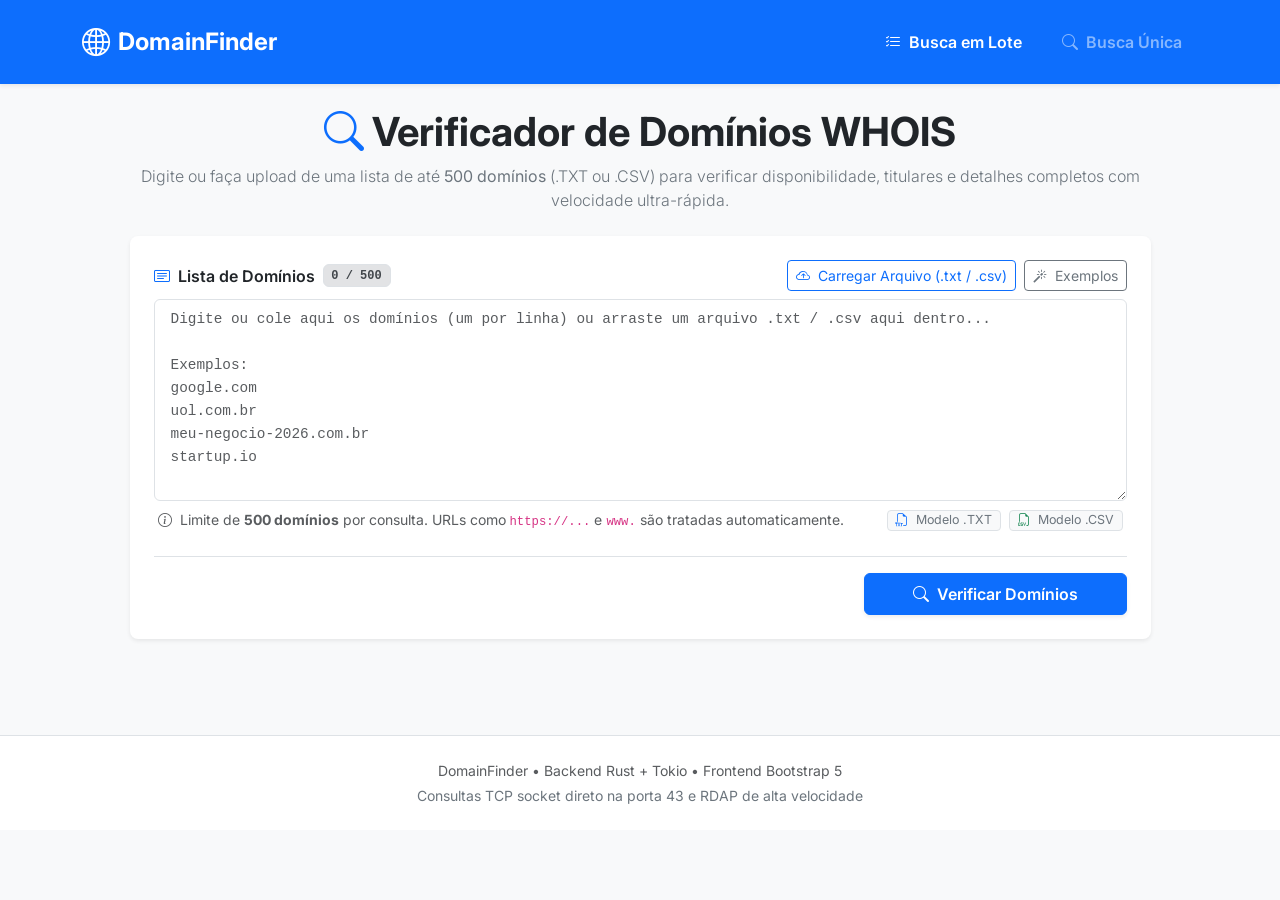
<file: templates/index.html>
<!DOCTYPE html>
<html lang="pt-BR">

<head>
    <meta charset="UTF-8">
    <meta name="viewport" content="width=device-width, initial-scale=1.0">
    <title>Verificador de Domínios WHOIS - DomainFinder (Rust Edition)</title>

    <!-- Bootstrap 5 CSS -->
    <link href="https://cdn.jsdelivr.net/npm/bootstrap@5.3.3/dist/css/bootstrap.min.css" rel="stylesheet">
    <!-- Bootstrap Icons -->
    <link rel="stylesheet" href="https://cdn.jsdelivr.net/npm/bootstrap-icons@1.11.3/font/bootstrap-icons.min.css">
    <!-- Google Fonts -->
    <link rel="preconnect" href="https://fonts.googleapis.com">
    <link rel="preconnect" href="https://fonts.gstatic.com" crossorigin>
    <link href="https://fonts.googleapis.com/css2?family=Inter:wght@300;400;500;600;700&display=swap" rel="stylesheet">
    <!-- Custom CSS -->
    <link rel="stylesheet" href="/static/css/style.css?v=20261028_1800">
</head>

<body class="bg-light">

    <!-- Navbar -->
    <nav class="navbar navbar-expand-lg navbar-dark bg-primary shadow-sm py-3">
        <div class="container">
            <a class="navbar-brand d-flex align-items-center gap-2 fw-bold fs-4" href="/">
                <i class="bi bi-globe2 fs-3"></i>
                <span>DomainFinder</span>
            </a>
            <button class="navbar-toggler" type="button" data-bs-toggle="collapse" data-bs-target="#navbarContent"
                aria-controls="navbarContent" aria-expanded="false" aria-label="Alternar navegação">
                <span class="navbar-toggler-icon"></span>
            </button>
            <div class="collapse navbar-collapse" id="navbarContent">
                <ul class="navbar-nav ms-auto align-items-center gap-2 mt-3 mt-lg-0">
                    <li class="nav-item">
                        <a class="nav-link active px-3 py-1 fw-semibold" href="/">
                            <i class="bi bi-list-check me-1"></i> Busca em Lote
                        </a>
                    </li>
                    <li class="nav-item">
                        <a class="nav-link text-white-50 px-3 py-1 fw-semibold" href="/busca-unica">
                            <i class="bi bi-search me-1"></i> Busca Única
                        </a>
                    </li>
                </ul>
            </div>
        </div>
    </nav>

    <!-- Main Content -->
    <main class="py-4">
        <div class="container">
            <div class="row justify-content-center">
                <div class="col-12 col-xl-11">

                    <!-- Header / Hero Section -->
                    <div class="text-center mb-4">
                        <h1 class="display-6 fw-bold text-dark mb-2">
                            <i class="bi bi-search text-primary me-2"></i>Verificador de Domínios WHOIS
                        </h1>
                        <p class="lead text-secondary fs-6">
                            Digite ou faça upload de uma lista de até <strong>500 domínios</strong> (.TXT ou .CSV) para
                            verificar disponibilidade, titulares e detalhes completos com velocidade ultra-rápida.
                        </p>
                    </div>

                    <!-- Collapsed Input Bar (Aparece quando a busca inicia para economizar espaço) -->
                    <div id="collapsedInputBar" class="card shadow-sm border-0 mb-4 rounded-3 d-none">
                        <div
                            class="card-body py-3 px-4 d-flex flex-wrap justify-content-between align-items-center gap-2">
                            <div class="d-flex align-items-center gap-2">
                                <span
                                    class="badge bg-primary-subtle text-primary border border-primary-subtle fs-6 px-3 py-2 rounded-pill">
                                    <i class="bi bi-list-check me-1"></i> <span id="collapsedDomainCount">0</span>
                                    domínios
                                </span>
                                <span class="text-muted small ms-1" id="collapsedSourceInfo">Lista em verificação</span>
                            </div>
                            <div class="d-flex gap-2">
                                <button type="button"
                                    class="btn btn-primary btn-sm px-3 py-2 fw-semibold shadow-sm rounded-pill"
                                    id="btnShowInputCard">
                                    <i class="bi bi-plus-lg me-1"></i> Adicionar / Nova Busca
                                </button>
                            </div>
                        </div>
                    </div>

                    <!-- Input Card Unificado (Campo de Texto + Upload Integrado + Limite de 500) -->
                    <div class="card shadow-sm border-0 mb-4 rounded-3" id="inputCard">
                        <div class="card-header bg-white border-bottom pt-3 px-4 pb-3 d-flex justify-content-between align-items-center d-none"
                            id="inputCardHeader">
                            <div class="fw-semibold text-dark d-flex align-items-center gap-2">
                                <i class="bi bi-pencil-square text-primary"></i>
                                <span>Adicionar ou Modificar Lista de Domínios</span>
                            </div>
                            <button type="button" class="btn btn-sm btn-outline-secondary py-1 px-3 rounded-pill"
                                id="btnHideInputCard" title="Recolher formulário">
                                <i class="bi bi-chevron-up me-1"></i> Recolher
                            </button>
                        </div>
                        <div class="card-body p-4">
                            <form id="domainForm" action="#" method="POST" enctype="multipart/form-data">

                                <!-- Topo do campo de envio: Título + Botão de Upload + Contador -->
                                <div class="d-flex flex-wrap justify-content-between align-items-center mb-2 gap-2">
                                    <div class="d-flex align-items-center gap-2">
                                        <label for="domains_text" class="form-label text-dark fw-semibold mb-0">
                                            <i class="bi bi-card-text text-primary me-1"></i> Lista de Domínios
                                        </label>
                                        <span class="badge bg-secondary-subtle text-secondary border font-monospace"
                                            id="domainCounterBadge">
                                            0 / 500
                                        </span>
                                    </div>

                                    <div class="d-flex align-items-center gap-2">
                                        <input type="file" name="file" id="fileInput" class="d-none" accept=".txt,.csv">
                                        <button type="button" class="btn btn-sm btn-outline-primary" id="btnSelectFile"
                                            title="Carregar arquivo .txt ou .csv para o campo de texto">
                                            <i class="bi bi-cloud-arrow-up me-1"></i> Carregar Arquivo (.txt / .csv)
                                        </button>
                                        <button type="button" class="btn btn-sm btn-outline-secondary"
                                            id="btnFillDemoText" title="Preencher com exemplos">
                                            <i class="bi bi-magic me-1"></i> Exemplos
                                        </button>
                                    </div>
                                </div>

                                <!-- Notificação de Arquivo Carregado -->
                                <div id="selectedFileInfo"
                                    class="alert alert-info py-2 px-3 mb-2 d-none d-flex justify-content-between align-items-center rounded-3">
                                    <div class="d-flex align-items-center gap-2 small">
                                        <i class="bi bi-file-earmark-check text-primary fs-5"></i>
                                        <span>Arquivo: <strong id="fileName">arquivo.txt</strong></span>
                                        <span class="badge bg-primary-subtle text-primary border"
                                            id="fileCountBadge"></span>
                                    </div>
                                    <button type="button"
                                        class="btn btn-sm btn-link text-danger p-0 text-decoration-none"
                                        id="btnRemoveFile">
                                        <i class="bi bi-trash me-1"></i>Limpar
                                    </button>
                                </div>

                                <!-- Textarea Principal com Suporte a Drag & Drop Direto -->
                                <div class="position-relative" id="textareaDropContainer">
                                    <textarea class="form-control font-monospace py-2 px-3" id="domains_text"
                                        name="domains_text" rows="8"
                                        placeholder="Digite ou cole aqui os domínios (um por linha) ou arraste um arquivo .txt / .csv aqui dentro...&#10;&#10;Exemplos:&#10;google.com&#10;uol.com.br&#10;meu-negocio-2026.com.br&#10;startup.io"
                                        style="font-size: 0.9rem; resize: vertical; line-height: 1.6;"></textarea>

                                    <!-- Overlay de Arraste de Arquivo -->
                                    <div id="dropOverlay"
                                        class="position-absolute top-0 start-0 w-100 h-100 bg-primary-subtle bg-opacity-75 rounded border border-2 border-primary border-dashed d-none flex-column align-items-center justify-content-center text-primary"
                                        style="z-index: 10; pointer-events: none;">
                                        <i class="bi bi-cloud-arrow-up display-4"></i>
                                        <div class="fw-bold mt-2">Solte seu arquivo .txt ou .csv aqui</div>
                                        <small class="text-muted">Os domínios serão inseridos automaticamente no campo
                                            acima</small>
                                    </div>
                                </div>

                                <!-- Informações de Rodapé & Modelos -->
                                <div class="d-flex flex-wrap justify-content-between align-items-center mt-2 px-1">
                                    <small class="text-muted">
                                        <i class="bi bi-info-circle me-1"></i>
                                        Limite de <strong>500 domínios</strong> por consulta. URLs como
                                        <code>https://...</code> e <code>www.</code> são tratadas automaticamente.
                                    </small>

                                    <div class="d-flex gap-2">
                                        <a href="/download-sample/txt"
                                            class="btn btn-sm btn-light border text-secondary py-0 px-2"
                                            style="font-size: 0.78rem;">
                                            <i class="bi bi-filetype-txt text-primary me-1"></i> Modelo .TXT
                                        </a>
                                        <a href="/download-sample/csv"
                                            class="btn btn-sm btn-light border text-secondary py-0 px-2"
                                            style="font-size: 0.78rem;">
                                            <i class="bi bi-filetype-csv text-success me-1"></i> Modelo .CSV
                                        </a>
                                    </div>
                                </div>

                                <!-- Action Buttons -->
                                <div class="d-flex justify-content-end gap-2 mt-4 pt-3 border-top">
                                    <button type="button" class="btn btn-light px-4 border" id="btnReset"
                                        style="display: none;">
                                        <i class="bi bi-arrow-counterclockwise me-1"></i> Limpar
                                    </button>
                                    <button type="submit" class="btn btn-primary px-5 py-2 fw-semibold shadow-sm"
                                        id="btnSubmit">
                                        <i class="bi bi-search me-1"></i> Verificar Domínios
                                    </button>
                                </div>
                            </form>
                        </div>
                    </div>

                    <!-- Live Progress Section -->
                    <div class="card shadow-sm border-0 mb-4 rounded-3 d-none" id="progressSection">
                        <div class="card-body p-4">
                            <div class="d-flex justify-content-between align-items-center mb-2">
                                <span class="fw-semibold text-dark d-flex align-items-center gap-2"
                                    id="progressTitleContainer">
                                    <span class="spinner-border spinner-border-sm text-primary" role="status"
                                        id="progressSpinner"></span>
                                    <span id="progressText">Consultando WHOIS...</span>
                                </span>
                                <div class="d-flex align-items-center gap-2">
                                    <span class="badge bg-primary fs-6 px-3" id="progressPercentage">0%</span>
                                    <button type="button" class="btn-close btn-sm d-none" id="btnDismissProgress"
                                        aria-label="Fechar" title="Fechar"></button>
                                </div>
                            </div>
                            <div class="progress mb-3" style="height: 12px;">
                                <div class="progress-bar progress-bar-striped progress-bar-animated bg-primary"
                                    id="progressBar" role="progressbar" style="width: 0%"></div>
                            </div>
                            <div class="d-flex justify-content-between align-items-center">
                                <small class="text-muted" id="progressDetail">Consultando registros...</small>
                                <button type="button" class="btn btn-sm btn-outline-danger" id="btnCancelScan">
                                    <i class="bi bi-stop-circle me-1"></i> Cancelar
                                </button>
                            </div>
                        </div>
                    </div>

                    <!-- Summary Statistics Cards -->
                    <div id="statsSection" class="d-none mb-4">
                        <div class="row g-3">
                            <div class="col-6 col-md-3">
                                <div
                                    class="card border-0 shadow-sm rounded-3 stat-card bg-white border-start border-4 border-primary">
                                    <div class="card-body p-3">
                                        <span class="text-muted small text-uppercase fw-bold">Total Analisado</span>
                                        <h3 class="fw-bold text-dark mt-1 mb-0" id="statTotal">0</h3>
                                    </div>
                                </div>
                            </div>
                            <div class="col-6 col-md-3">
                                <div
                                    class="card border-0 shadow-sm rounded-3 stat-card bg-white border-start border-4 border-success">
                                    <div class="card-body p-3">
                                        <span class="text-success small text-uppercase fw-bold">Disponíveis</span>
                                        <h3 class="fw-bold text-success mt-1 mb-0" id="statAvailable">0</h3>
                                    </div>
                                </div>
                            </div>
                            <div class="col-6 col-md-3">
                                <div
                                    class="card border-0 shadow-sm rounded-3 stat-card bg-white border-start border-4 border-danger">
                                    <div class="card-body p-3">
                                        <span class="text-danger small text-uppercase fw-bold">Registrados</span>
                                        <h3 class="fw-bold text-danger mt-1 mb-0" id="statRegistered">0</h3>
                                    </div>
                                </div>
                            </div>
                            <div class="col-6 col-md-3">
                                <div
                                    class="card border-0 shadow-sm rounded-3 stat-card bg-white border-start border-4 border-secondary">
                                    <div class="card-body p-3">
                                        <span class="text-secondary small text-uppercase fw-bold">Erros /
                                            Inválidos</span>
                                        <h3 class="fw-bold text-secondary mt-1 mb-0" id="statErrors">0</h3>
                                    </div>
                                </div>
                            </div>
                        </div>
                    </div>

                    <!-- Results Section -->
                    <div id="resultsSection" class="d-none">
                        <div class="card shadow-sm border-0 rounded-3">

                            <!-- Toolbar -->
                            <div class="card-header bg-white p-3 border-bottom">
                                <div class="d-flex flex-wrap gap-2 justify-content-between align-items-center">

                                    <!-- Filter Tabs -->
                                    <div class="btn-group btn-group-sm" role="group" id="filterButtonGroup">
                                        <button type="button" class="btn btn-outline-primary active" data-filter="all">
                                            Todos (<span id="filterCountAll">0</span>)
                                        </button>
                                        <button type="button" class="btn btn-outline-success" data-filter="available">
                                            <i class="bi bi-check-circle me-1"></i> Disponíveis (<span
                                                id="filterCountAvailable">0</span>)
                                        </button>
                                        <button type="button" class="btn btn-outline-danger" data-filter="registered">
                                            <i class="bi bi-x-circle me-1"></i> Registrados (<span
                                                id="filterCountRegistered">0</span>)
                                        </button>
                                    </div>

                                    <!-- Right Toolbar: Search & Export -->
                                    <div class="d-flex flex-wrap gap-2 align-items-center">
                                        <!-- Search -->
                                        <div class="input-group input-group-sm" style="width: 220px;">
                                            <span class="input-group-text bg-light border-end-0"><i
                                                    class="bi bi-search text-muted"></i></span>
                                            <input type="text" class="form-control border-start-0 ps-0"
                                                id="searchFilter" placeholder="Buscar domínio ou titular...">
                                        </div>

                                        <!-- Page Size -->
                                        <div class="d-flex align-items-center gap-1">
                                            <label for="pageSizeSelect"
                                                class="small text-muted text-nowrap">Exibir:</label>
                                            <select class="form-select form-select-sm" id="pageSizeSelect"
                                                style="width: 85px;">
                                                <option value="10">10</option>
                                                <option value="25" selected>25</option>
                                                <option value="50">50</option>
                                                <option value="100">100</option>
                                                <option value="all">Todos</option>
                                            </select>
                                        </div>

                                        <!-- Export Dropdown -->
                                        <div class="dropdown">
                                            <button class="btn btn-sm btn-outline-secondary dropdown-toggle"
                                                type="button" data-bs-toggle="dropdown">
                                                <i class="bi bi-download me-1"></i> Exportar
                                            </button>
                                            <ul class="dropdown-menu dropdown-menu-end shadow-sm">
                                                <li>
                                                    <button class="dropdown-item" id="btnExportAllCsv">
                                                        <i class="bi bi-file-earmark-spreadsheet me-2 text-primary"></i>
                                                        Exportar Lista de Domínios (.CSV)
                                                    </button>
                                                </li>
                                                <li>
                                                    <button class="dropdown-item" id="btnExportAvailableCsv">
                                                        <i class="bi bi-file-earmark-check me-2 text-success"></i>
                                                        Exportar Apenas Disponíveis (.CSV)
                                                    </button>
                                                </li>
                                                <li>
                                                    <hr class="dropdown-divider">
                                                </li>
                                                <li>
                                                    <button class="dropdown-item" id="btnCopyAvailable">
                                                        <i class="bi bi-clipboard me-2 text-info"></i> Copiar
                                                        Disponíveis para Área de Transferência
                                                    </button>
                                                </li>
                                            </ul>
                                        </div>
                                    </div>

                                </div>
                            </div>

                            <!-- Table Content -->
                            <div class="table-responsive">
                                <table class="table table-hover align-middle mb-0" id="resultsTable">
                                    <thead class="table-light">
                                        <tr>
                                            <th scope="col" style="width: 45px;" class="text-center">#</th>
                                            <th scope="col" style="width: 130px;" class="sortable-th cursor-pointer"
                                                data-sort="status">
                                                Status <i
                                                    class="bi bi-arrow-down-up text-muted small ms-1 sort-icon"></i>
                                            </th>
                                            <th scope="col" class="sortable-th cursor-pointer" data-sort="domain">
                                                Domínio <i
                                                    class="bi bi-arrow-down-up text-muted small ms-1 sort-icon"></i>
                                            </th>
                                            <th scope="col" class="sortable-th cursor-pointer" data-sort="owner">
                                                Titular / Proprietário <i
                                                    class="bi bi-arrow-down-up text-muted small ms-1 sort-icon"></i>
                                            </th>
                                            <th scope="col" class="sortable-th cursor-pointer" data-sort="registrar">
                                                Registrador <i
                                                    class="bi bi-arrow-down-up text-muted small ms-1 sort-icon"></i>
                                            </th>
                                            <th scope="col" class="sortable-th cursor-pointer"
                                                data-sort="expiration_date">
                                                Expiração <i
                                                    class="bi bi-arrow-down-up text-muted small ms-1 sort-icon"></i>
                                            </th>
                                            <th scope="col" class="text-end" style="width: 150px;">Ações</th>
                                        </tr>
                                    </thead>
                                    <tbody id="resultsTableBody">
                                        <!-- Rows inserted dynamically by JS -->
                                    </tbody>
                                </table>
                            </div>

                            <!-- Empty filter state -->
                            <div id="noResultsFiltered" class="text-center py-5 d-none">
                                <i class="bi bi-funnel text-muted display-6 mb-2"></i>
                                <p class="text-muted mb-0">Nenhum domínio corresponde aos filtros selecionados.</p>
                            </div>

                            <!-- Pagination Footer -->
                            <div class="card-footer bg-white p-3 border-top d-flex flex-wrap gap-2 justify-content-between align-items-center"
                                id="paginationFooter">
                                <div class="small text-muted" id="paginationInfo">
                                    Exibindo 0 de 0 domínios
                                </div>
                                <nav aria-label="Navegação da tabela">
                                    <ul class="pagination pagination-sm mb-0" id="paginationContainer">
                                        <!-- Pagination buttons inserted by JS -->
                                    </ul>
                                </nav>
                            </div>

                        </div>
                    </div>

                </div>
            </div>
        </div>
    </main>

    <!-- Modal: Detalhes Completos do WHOIS -->
    <div class="modal fade" id="whoisDetailModal" tabindex="-1" aria-labelledby="whoisDetailModalLabel"
        aria-hidden="true">
        <div class="modal-dialog modal-lg modal-dialog-scrollable">
            <div class="modal-content border-0 shadow">

                <div class="modal-header bg-light">
                    <div class="d-flex align-items-center gap-2">
                        <i class="bi bi-info-circle-fill text-primary fs-5"></i>
                        <h5 class="modal-title fw-bold" id="whoisDetailModalLabel">Detalhes WHOIS: <span
                                id="modalDomainName"></span></h5>
                    </div>
                    <div class="d-flex align-items-center gap-2">
                        <span id="modalDomainBadge" class="badge"></span>
                        <button type="button" class="btn-close" data-bs-dismiss="modal" aria-label="Fechar"></button>
                    </div>
                </div>

                <div class="modal-body p-4">

                    <!-- Section 1: Titular -->
                    <div class="card border rounded-3 mb-3 bg-light-subtle">
                        <div class="card-header bg-white fw-semibold d-flex align-items-center gap-2">
                            <i class="bi bi-person-badge text-primary"></i>
                            <span>Titular & Proprietário</span>
                        </div>
                        <div class="card-body">
                            <div class="row g-3">
                                <div class="col-md-7">
                                    <span class="text-muted small d-block">Nome / Razão Social:</span>
                                    <strong class="text-dark fs-6" id="modalOwnerName">-</strong>
                                </div>
                                <div class="col-md-5">
                                    <span class="text-muted small d-block">Documento (CNPJ / CPF / ID):</span>
                                    <span
                                        class="badge bg-secondary-subtle text-secondary border fs-6 fw-normal font-monospace"
                                        id="modalOwnerId">-</span>
                                </div>
                                <div class="col-md-6">
                                    <span class="text-muted small d-block">Responsável / Contato:</span>
                                    <span class="text-dark" id="modalPerson">-</span>
                                </div>
                                <div class="col-md-6">
                                    <span class="text-muted small d-block">E-mails de Contato:</span>
                                    <span class="text-dark font-monospace small" id="modalEmails">-</span>
                                </div>
                                <div class="col-md-12">
                                    <span class="text-muted small d-block">Localização:</span>
                                    <span class="text-dark" id="modalLocation">-</span>
                                </div>
                            </div>
                        </div>
                    </div>

                    <!-- Section 2: Registrador & DNS -->
                    <div class="card border rounded-3 mb-3 bg-light-subtle">
                        <div class="card-header bg-white fw-semibold d-flex align-items-center gap-2">
                            <i class="bi bi-hdd-network text-info"></i>
                            <span>Registrador & Servidores DNS</span>
                        </div>
                        <div class="card-body">
                            <div class="row g-3">
                                <div class="col-md-6">
                                    <span class="text-muted small d-block">Registrador Oficial:</span>
                                    <strong class="text-dark" id="modalRegistrar">-</strong>
                                    <a href="#" target="_blank" rel="noopener noreferrer"
                                        class="small d-block text-primary text-decoration-none mt-1"
                                        id="modalRegistrarUrl" style="display: none;">
                                        <i class="bi bi-box-arrow-up-right me-1"></i> Visitar Registrador
                                    </a>
                                </div>
                                <div class="col-md-6">
                                    <span class="text-muted small d-block">Servidor WHOIS:</span>
                                    <span class="font-monospace small text-dark" id="modalWhoisServer">-</span>
                                </div>
                                <div class="col-12">
                                    <span class="text-muted small d-block mb-1">Servidores DNS (Nameservers):</span>
                                    <div class="d-flex flex-wrap gap-1" id="modalNameServers">
                                        <span class="badge bg-light text-muted border">-</span>
                                    </div>
                                </div>
                                <div class="col-md-6">
                                    <span class="text-muted small d-block">DNSSEC:</span>
                                    <span class="text-dark" id="modalDnssec">-</span>
                                </div>
                                <div class="col-md-6">
                                    <span class="text-muted small d-block">Status EPP / Publicação:</span>
                                    <div class="d-flex flex-wrap gap-1 mt-1" id="modalStatusEpp">
                                        <span class="badge bg-light text-secondary border font-monospace"
                                            style="font-size: 0.72rem;">${escapeHtml(st)}</span>
                                    </div>
                                </div>
                            </div>
                        </div>
                    </div>

                    <!-- Section 3: Datas -->
                    <div class="card border rounded-3 mb-3 bg-light-subtle">
                        <div class="card-header bg-white fw-semibold d-flex align-items-center gap-2">
                            <i class="bi bi-calendar-event text-warning"></i>
                            <span>Ciclo de Vida do Domínio (Datas)</span>
                        </div>
                        <div class="card-body">
                            <div class="row g-3 text-center">
                                <div class="col-4">
                                    <span class="text-muted small d-block">Data de Criação:</span>
                                    <span class="fw-bold fs-6 text-dark" id="modalCreationDate">-</span>
                                </div>
                                <div class="col-4">
                                    <span class="text-muted small d-block">Última Atualização:</span>
                                    <span class="fw-bold fs-6 text-dark" id="modalUpdatedDate">-</span>
                                </div>
                                <div class="col-4">
                                    <span class="text-muted small d-block">Data de Expiração:</span>
                                    <span class="fw-bold fs-6 text-danger" id="modalExpirationDate">-</span>
                                </div>
                            </div>
                        </div>
                    </div>

                    <!-- Section 4: Texto Bruto WHOIS -->
                    <div class="accordion" id="accordionRawWhois">
                        <div class="accordion-item border rounded-3">
                            <h2 class="accordion-header">
                                <button class="accordion-button collapsed py-2 small fw-medium" type="button"
                                    data-bs-toggle="collapse" data-bs-target="#collapseRaw">
                                    <i class="bi bi-code-square me-2 text-secondary"></i> Ver Resposta Bruta do Servidor
                                    WHOIS
                                </button>
                            </h2>
                            <div id="collapseRaw" class="accordion-collapse collapse"
                                data-bs-parent="#accordionRawWhois">
                                <div class="accordion-body p-2 bg-dark">
                                    <pre class="text-light font-monospace small mb-0 p-2" id="modalRawText"
                                        style="max-height: 250px; overflow-y: auto; white-space: pre-wrap; font-size: 0.78rem;"></pre>
                                </div>
                            </div>
                        </div>
                    </div>

                </div>

                <div class="modal-footer bg-light py-2">
                    <button type="button" class="btn btn-sm btn-outline-secondary" id="btnCopyModalDomain">
                        <i class="bi bi-clipboard me-1"></i> Copiar Domínio
                    </button>
                    <a href="#" target="_blank" rel="noopener noreferrer" class="btn btn-sm btn-success"
                        id="btnModalRegister" style="display: none;">
                        <i class="bi bi-bag-plus me-1"></i> Registrar Domínio
                    </a>
                    <button type="button" class="btn btn-sm btn-primary" data-bs-dismiss="modal">Fechar</button>
                </div>

            </div>
        </div>
    </div>

    <!-- Toast Notification -->
    <div class="toast-container position-fixed bottom-0 end-0 p-3">
        <div id="notificationToast" class="toast align-items-center text-bg-dark border-0 shadow" role="alert"
            aria-live="assertive" aria-atomic="true">
            <div class="d-flex">
                <div class="toast-body" id="toastMessage">
                    Mensagem copiada!
                </div>
                <button type="button" class="btn-close btn-close-white me-2 m-auto" data-bs-dismiss="toast"
                    aria-label="Close"></button>
            </div>
        </div>
    </div>

    <!-- Footer -->
    <footer class="text-center text-muted py-4 mt-5 border-top small bg-white">
        <div class="container">
            <p class="mb-1">DomainFinder &bull; Backend Rust + Tokio &bull; Frontend Bootstrap 5</p>
            <p class="mb-0 text-secondary">Consultas TCP socket direto na porta 43 e RDAP de alta velocidade</p>
        </div>
    </footer>

    <!-- Bootstrap 5 JS Bundle -->
    <script src="https://cdn.jsdelivr.net/npm/bootstrap@5.3.3/dist/js/bootstrap.bundle.min.js"></script>
    <!-- Custom JS -->
    <script src="/static/js/app.js?v=20261028_1800"></script>
</body>

</html>
</file>
<file: static/css/style.css>
/* Custom styles for DomainFinder */

body {
    font-family: 'Inter', -apple-system, BlinkMacSystemFont, "Segoe UI", Roboto, Helvetica, Arial, sans-serif;
    color: #2b3035;
    background-color: #f6f8fb;
}

/* Drag & Drop Area */
.drop-zone {
    border: 2px dashed #b9c2ce !important;
    background-color: #f8fafc !important;
    border-radius: 12px;
    transition: border-color 0.2s ease, background-color 0.2s ease;
    cursor: pointer;
}

.drop-zone:hover,
.drop-zone.dragover {
    border-color: #0d6efd !important;
    background-color: #eef5ff !important;
}

/* Stat Cards */
.stat-card {
    transition: transform 0.15s ease, box-shadow 0.15s ease;
}

.stat-card:hover {
    transform: translateY(-2px);
    box-shadow: 0 0.5rem 1rem rgba(0, 0, 0, 0.08) !important;
}

/* Nav Pills */
.nav-pills .nav-link {
    color: #495057;
    border-radius: 8px;
    font-weight: 500;
}

.nav-pills .nav-link.active {
    background-color: #0d6efd;
    color: #fff;
}

/* Table styling */
.cursor-pointer {
    cursor: pointer;
    user-select: none;
}

.sortable-th {
    transition: background-color 0.15s ease;
}

.sortable-th:hover {
    background-color: #e9ecef !important;
    color: #0d6efd !important;
}

.sortable-th:hover .sort-icon {
    color: #0d6efd !important;
}

.table thead th {
    font-size: 0.8rem;
    text-transform: uppercase;
    letter-spacing: 0.5px;
    color: #6c757d;
    font-weight: 600;
    border-bottom-width: 1px;
    vertical-align: middle;
}

.table tbody tr {
    transition: background-color 0.2s ease;
}

.table tbody tr:hover {
    background-color: #f8fafc;
}

/* Status Row Highlights */
.result-row.status-available {
    background-color: #fdfefe;
}

.result-row.status-pending {
    background-color: #fafbfc;
}

/* Badges */
.badge.bg-success-subtle {
    background-color: #d1e7dd !important;
    color: #0f5132 !important;
}

.badge.bg-danger-subtle {
    background-color: #f8d7da !important;
    color: #842029 !important;
}

.badge.bg-secondary-subtle {
    background-color: #e2e3e5 !important;
    color: #41464b !important;
}

.badge.bg-info-subtle {
    background-color: #cff4fc !important;
    color: #055160 !important;
}

/* Progress bar animation */
.progress-bar {
    transition: width 0.25s ease;
}

/* Pagination */
.pagination .page-link {
    color: #495057;
    border-radius: 6px;
    margin: 0 2px;
    padding: 0.25rem 0.65rem;
    font-size: 0.85rem;
}

.pagination .page-item.active .page-link {
    background-color: #0d6efd;
    border-color: #0d6efd;
    color: #fff;
    font-weight: 600;
}

.pagination .page-item.disabled .page-link {
    color: #adb5bd;
    background-color: transparent;
}

/* Modal details */
.modal-body .card {
    box-shadow: 0 1px 3px rgba(0,0,0,0.04);
}

.modal-body .card-header {
    font-size: 0.9rem;
    padding: 0.65rem 1rem;
}
</file>
